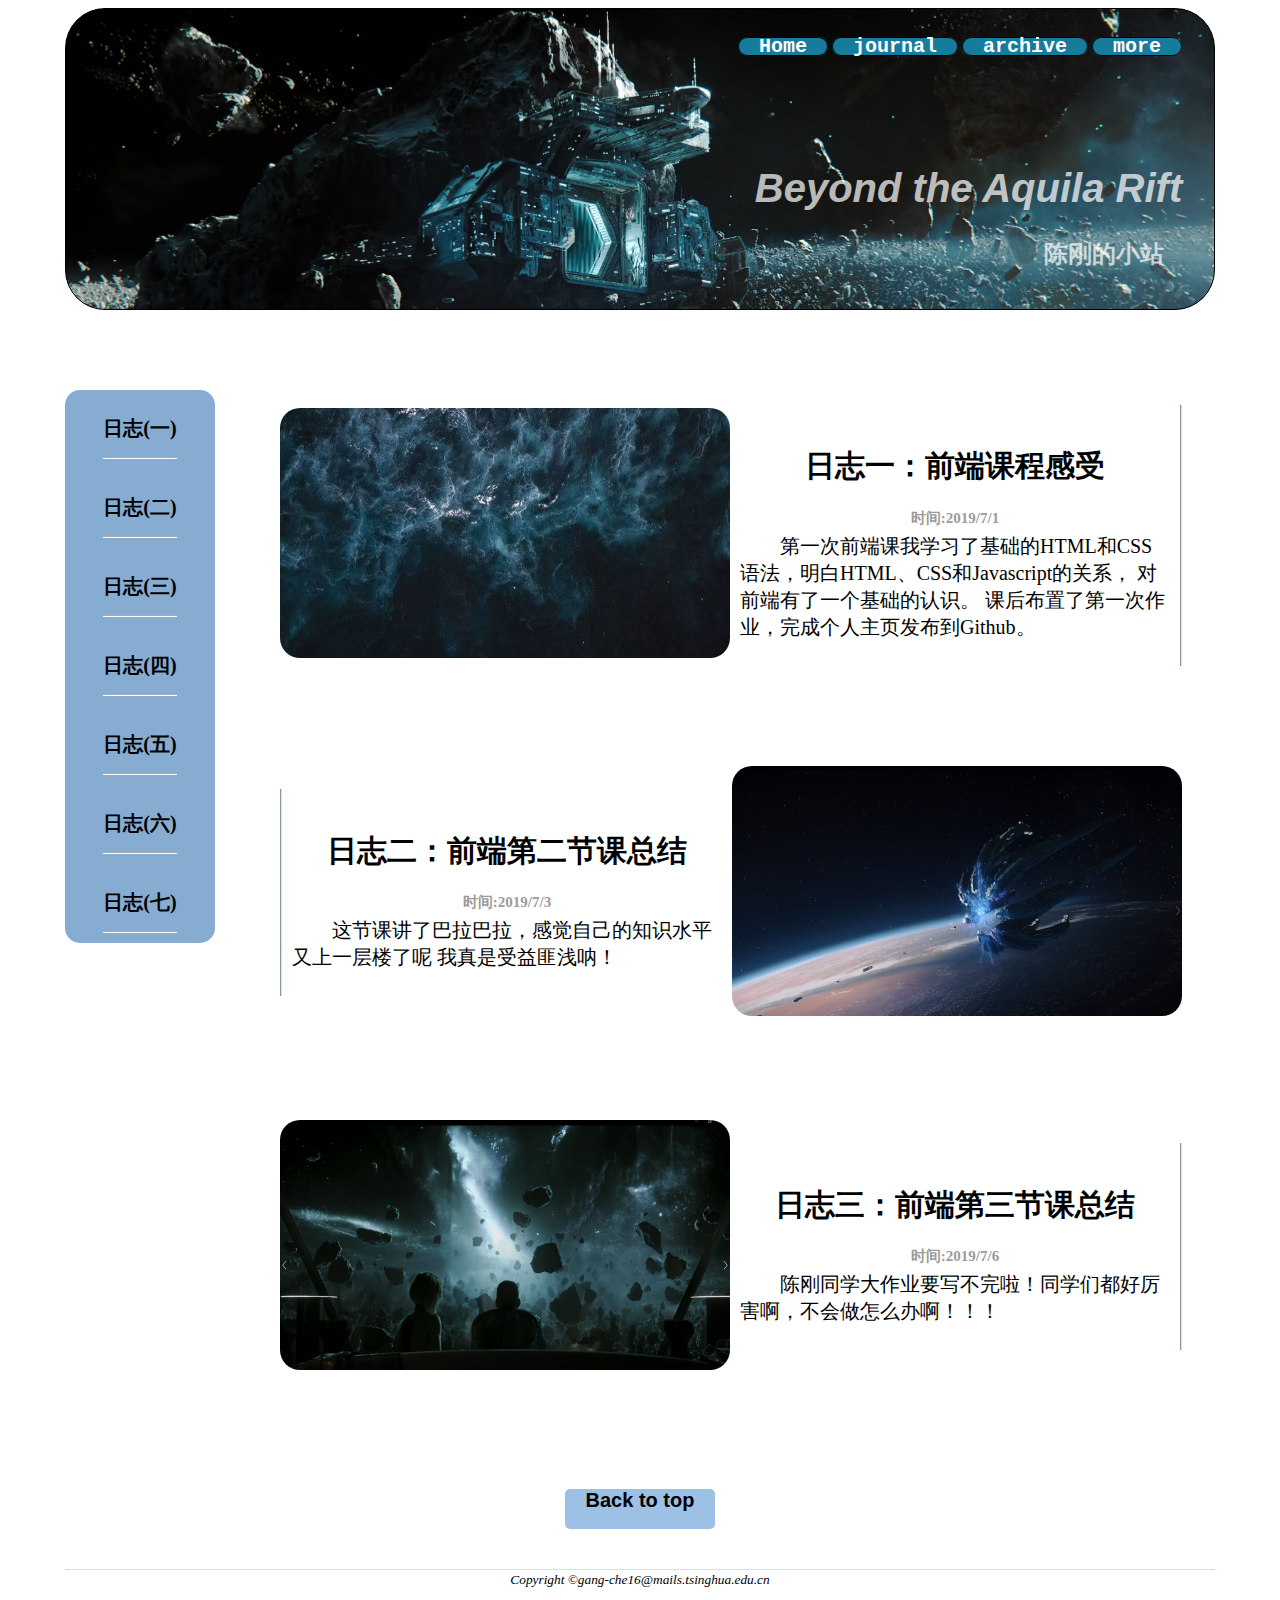
<file: homepage.html>
<!DOCTYPE html>
<html lang="zh">
    <head>
        <meta charset="UTF-8">
        <meta name="keywords" content="个人主页">
        <meta name="author" content="陈刚">
        <meta name="copyright" content="陈刚">
        <meta name ="viewport" content="width = device-width, initial-scale = 1.0">
        <title>个人小站</title>
        <link rel="stylesheet" type="text/css" href="homepage.css">
    </head>
    <body>
        <div id="container">

            <header>
                    <nav>
                        <ul>
                            <li><a href="homepage.html" name="ttop">Home</a></li>
                            <li><a href="homepage.html">journal</a></li>
                            <li><a href="profile.html">archive</a></li>
                            <li><a href="about:blank">more</a></li>
                        </ul>
                    </nav>

                <div class="maintitle">
                    <h1>Beyond the Aquila Rift</h1>
                    <h2>陈刚的小站</h2>
                </div>

            </header>
            <aside>
                <ul>
                    <li><a href="#D1">日志(一)</a></li>
                    <li><a href="#D2">日志(二)</a></li>
                    <li><a href="#D3">日志(三)</a></li>
                    <li><a href="#D4">日志(四)</a></li>
                    <li><a href="#D5">日志(五)</a></li>
                    <li><a href="#D6">日志(六)</a></li>
                    <li><a href="#D7">日志(七)</a></li>
                </ul>
            </aside>
            <main>
                <div class="line">
                    <div class="pic">
                        <img class="p" src="pic/star1.jpg">
                    </div>
                    <div class="journal" style="border-right:2px groove  rgb(208,233,238)">
                        <div class="contents">
                            <h1><a name="D1" href="journal.html">日志一：前端课程感受</a></h1>
                            <h2>时间:2019/7/1</h2>
                            <p>第一次前端课我学习了基础的HTML和CSS语法，明白HTML、CSS和Javascript的关系，
                                对前端有了一个基础的认识。
                                课后布置了第一次作业，完成个人主页发布到Github。
                            </p>
                        </div>
                    </div>
                </div>
                <div class="line">
                    <div class="journal" style="border-left:2px groove rgb(208,233,238)">
                        <div class="contents">
                            <h1><a name="D2" href="journal.html">日志二：前端第二节课总结</a></h1>
                            <h2>时间:2019/7/3</h2>
                            <p>这节课讲了巴拉巴拉，感觉自己的知识水平又上一层楼了呢
                           我真是受益匪浅呐！</p>
                        </div>
                    </div>
                    <div class="pic">
                        <img class="p" src="pic/star2.png">
                    </div>
                </div>
                <div class="line">
                    <div class="pic">
                        <img class="p" src="pic/star3.png">
                    </div>
                    <div class="journal" style="border-right:2px groove  rgb(208,233,238)">
                        <div class="contents">
                            <h1><a name="D3" href="journal.html">日志三：前端第三节课总结</a></h1>
                            <h2>时间:2019/7/6</h2>
                            <p>陈刚同学大作业要写不完啦！同学们都好厉害啊，不会做怎么办啊！！！</p>
                        </div>
                    </div>
                </div>
            </main>
            <div class="btm">
                <a  href="#ttop" >Back to top</a>
            </div>
            <footer>
                <small><i>Copyright &copy;gang-che16@mails.tsinghua.edu.cn</i></small>
            </footer>
            
        </div>
    </body>
</html>
</file>
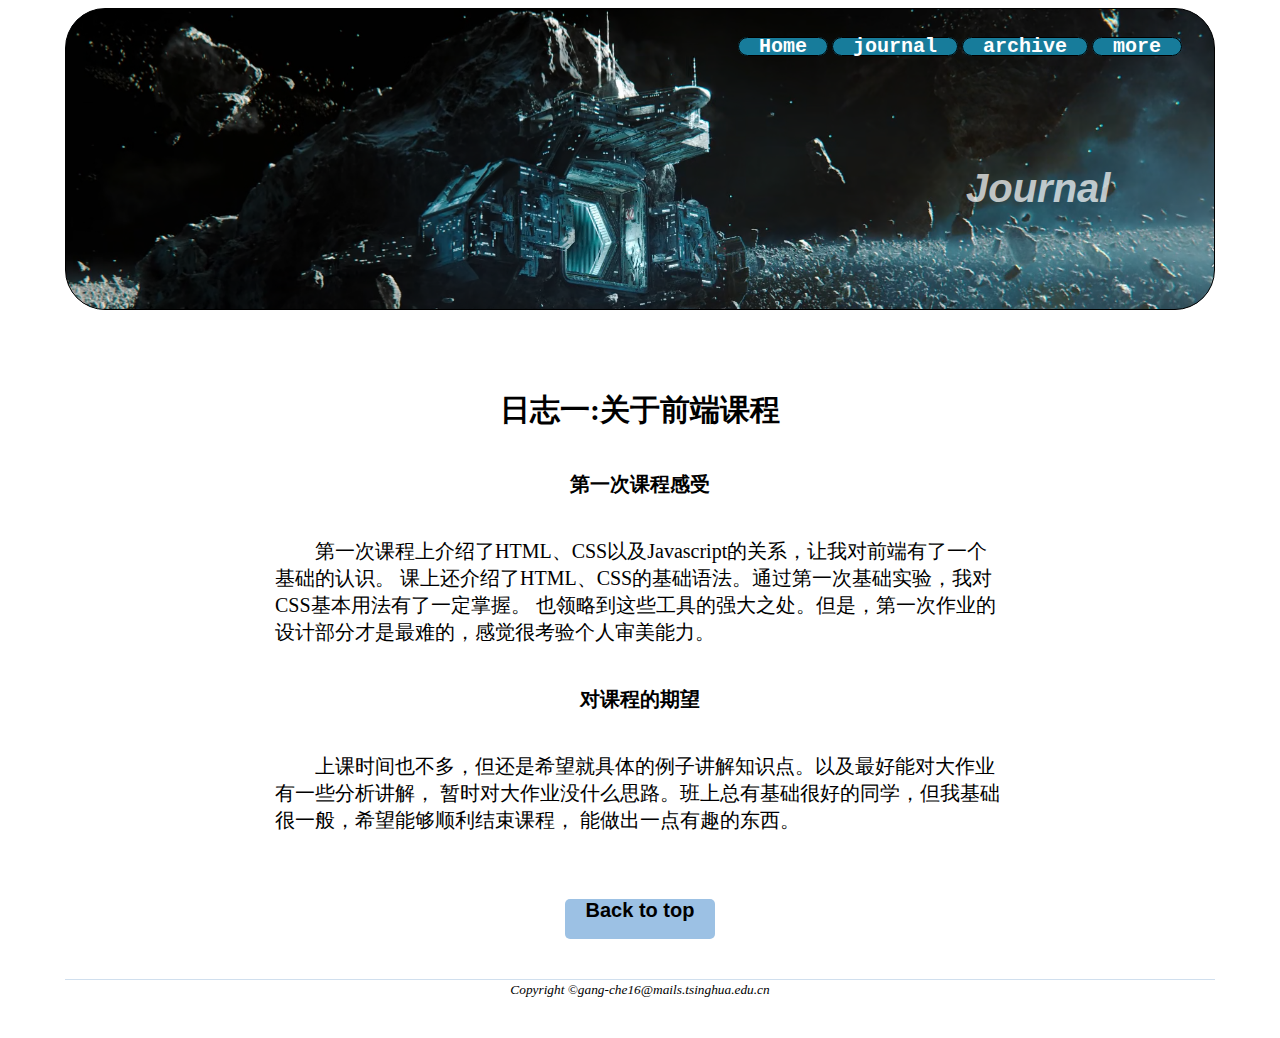
<file: journal.html>
<!DOCTYPE html>
<html lang="zh">
    <head>
        <meta charset="UTF-8">
        <meta name="keywords" content="个人主页">
        <meta name="author" content="陈刚">
        <meta name="copyright" content="陈刚">
        <meta name ="viewport" content="width = device-width, initial-scale = 1.0">
        <title>个人小站</title>
        <link rel="stylesheet" type="text/css" href="journal.css">
    </head>
    <body>
        <div id="container">
            <header>
                    <nav>
                        <ul>
                            <li><a href="index.html" name="ttop">Home</a></li>
                            <li><a href="index.html">journal</a></li>
                            <li><a href="profile.html">archive</a></li>
                            <li><a href="about:blank">more</a></li>
                        </ul>
                    </nav>

                <div class="maintitle">
                    <h1>Journal</h1>
                </div>

            </header>
            <main>
                <h1>日志一:关于前端课程</h1>
                <h2>第一次课程感受</h2>
                <p>第一次课程上介绍了HTML、CSS以及Javascript的关系，让我对前端有了一个基础的认识。
                    课上还介绍了HTML、CSS的基础语法。通过第一次基础实验，我对CSS基本用法有了一定掌握。
                    也领略到这些工具的强大之处。但是，第一次作业的设计部分才是最难的，感觉很考验个人审美能力。
                </p>
                <h2>对课程的期望</h2>
                <p>上课时间也不多，但还是希望就具体的例子讲解知识点。以及最好能对大作业有一些分析讲解，
                    暂时对大作业没什么思路。班上总有基础很好的同学，但我基础很一般，希望能够顺利结束课程，
                    能做出一点有趣的东西。
                </p>
            </main>
            <div class="btm">
                <a  href="#ttop" >Back to top</a>
            </div>
            <footer>
                <small><i>Copyright &copy;gang-che16@mails.tsinghua.edu.cn</i></small>
            </footer>
            
        </div>
    </body>
</html>
</file>
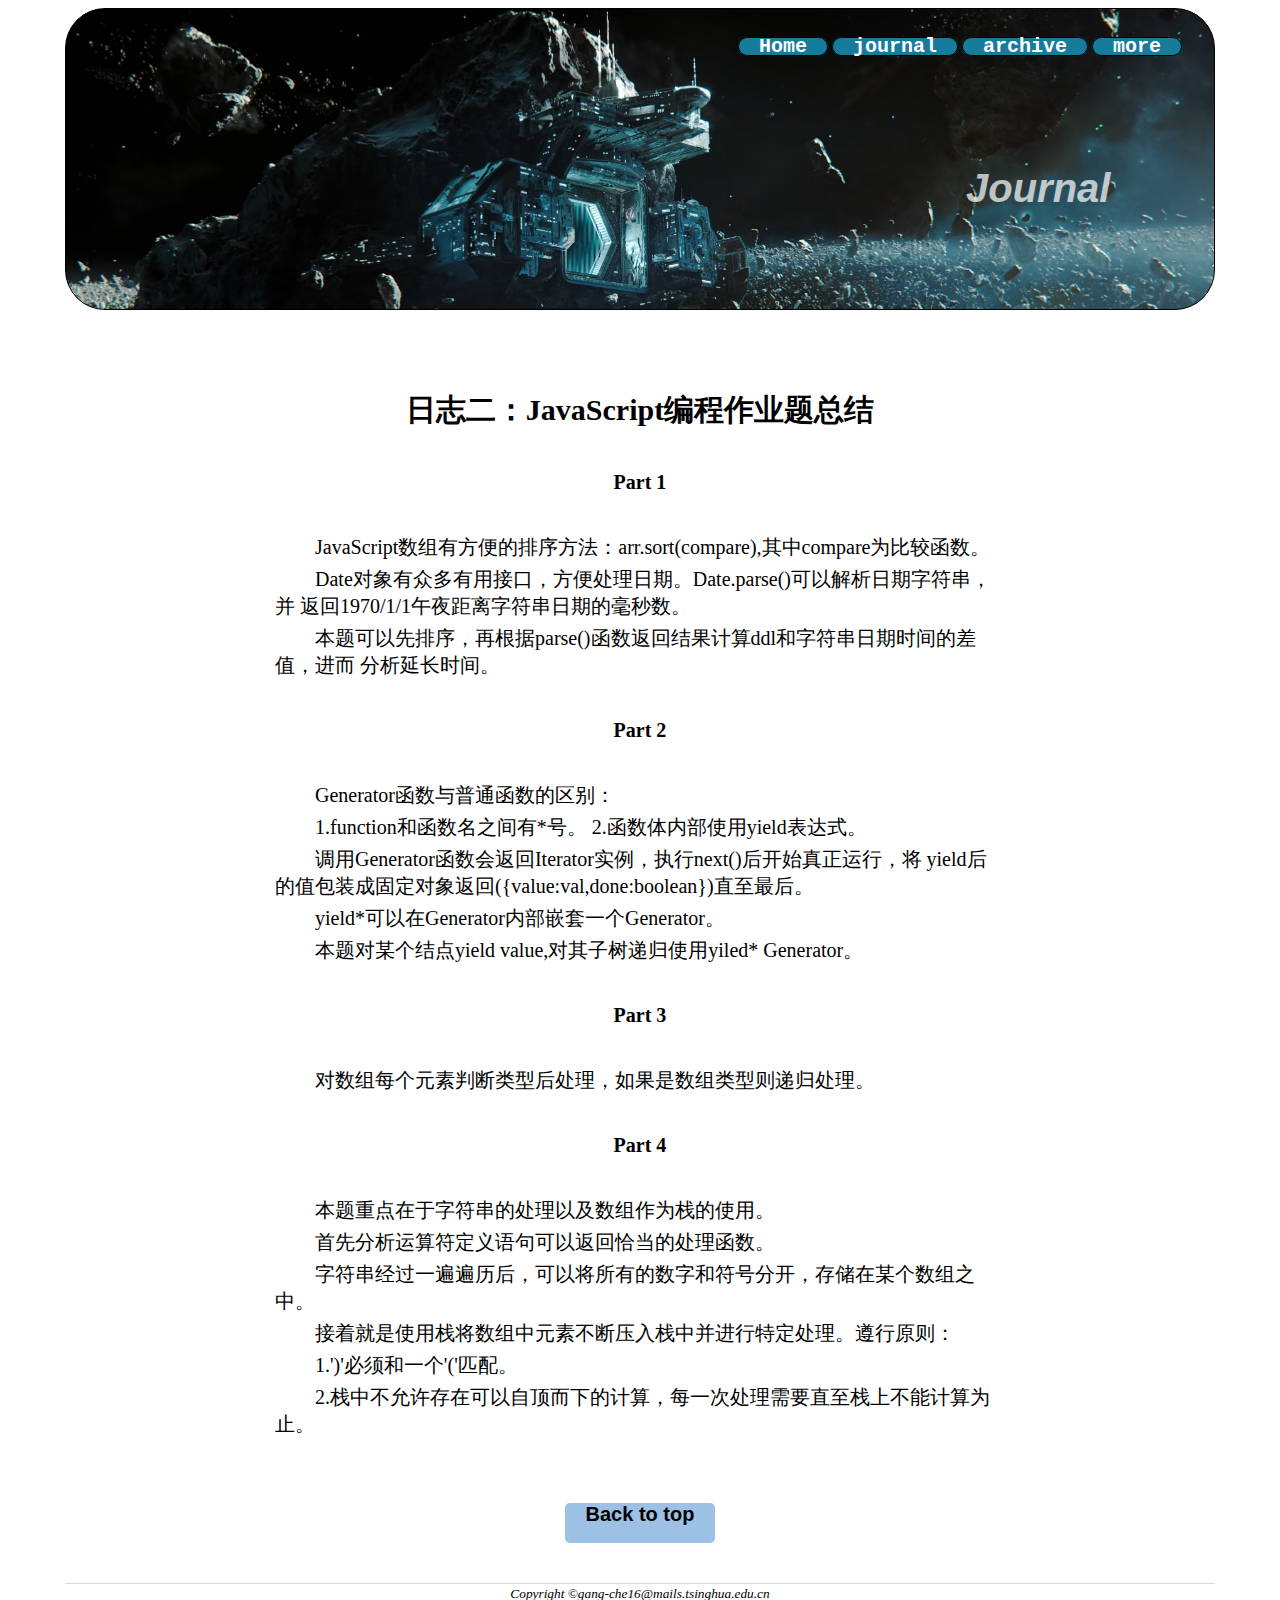
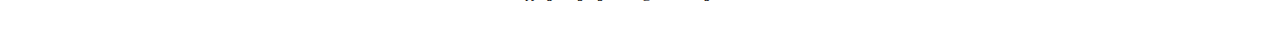
<file: journal2.html>
<!DOCTYPE html>
<html lang="zh">
    <head>
        <meta charset="UTF-8">
        <meta name="keywords" content="个人主页">
        <meta name="author" content="陈刚">
        <meta name="copyright" content="陈刚">
        <meta name ="viewport" content="width = device-width, initial-scale = 1.0">
        <title>个人小站</title>
        <link rel="stylesheet" type="text/css" href="journal.css">
    </head>
    <body>
        <div id="container">
            <header>
                    <nav>
                        <ul>
                            <li><a href="index.html" name="ttop">Home</a></li>
                            <li><a href="index.html">journal</a></li>
                            <li><a href="profile.html">archive</a></li>
                            <li><a href="about:blank">more</a></li>
                        </ul>
                    </nav>

                <div class="maintitle">
                    <h1>Journal</h1>
                </div>

            </header>
            <main>
                <h1>日志二：JavaScript编程作业题总结</h1>
                <h2>Part 1</h2>
                <p>
                    JavaScript数组有方便的排序方法：arr.sort(compare),其中compare为比较函数。
                </p>
                <p>
                    Date对象有众多有用接口，方便处理日期。Date.parse()可以解析日期字符串，并
                    返回1970/1/1午夜距离字符串日期的毫秒数。
                </p>
                <p>
                    本题可以先排序，再根据parse()函数返回结果计算ddl和字符串日期时间的差值，进而
                    分析延长时间。
                </p>
                <h2>Part 2</h2>
                <p>
                    Generator函数与普通函数的区别：
                    <p>
                        1.function和函数名之间有*号。
                        2.函数体内部使用yield表达式。
                    </p>
                </p>
                <p>
                    调用Generator函数会返回Iterator实例，执行next()后开始真正运行，将
                    yield后的值包装成固定对象返回({value:val,done:boolean})直至最后。
                </p>
                <p>
                    yield*可以在Generator内部嵌套一个Generator。
                </p>
                <p>
                    本题对某个结点yield value,对其子树递归使用yiled* Generator。
                </p>
                <h2>Part 3</h2>
                <p>
                    对数组每个元素判断类型后处理，如果是数组类型则递归处理。
                </p>
                <h2>Part 4</h2>
                <p>本题重点在于字符串的处理以及数组作为栈的使用。</p>
                <p>首先分析运算符定义语句可以返回恰当的处理函数。</p>
                <p>字符串经过一遍遍历后，可以将所有的数字和符号分开，存储在某个数组之中。</p>
                <p>接着就是使用栈将数组中元素不断压入栈中并进行特定处理。遵行原则：
                    <p>
                    1.')'必须和一个'('匹配。
                    </p>
                    <p>
                    2.栈中不允许存在可以自顶而下的计算，每一次处理需要直至栈上不能计算为止。
                    </p>
                </p>
                
            </main>
            <div class="btm">
                <a  href="#ttop" >Back to top</a>
            </div>
            <footer>
                <small><i>Copyright &copy;gang-che16@mails.tsinghua.edu.cn</i></small>
            </footer>
            
        </div>
    </body>
</html>
</file>
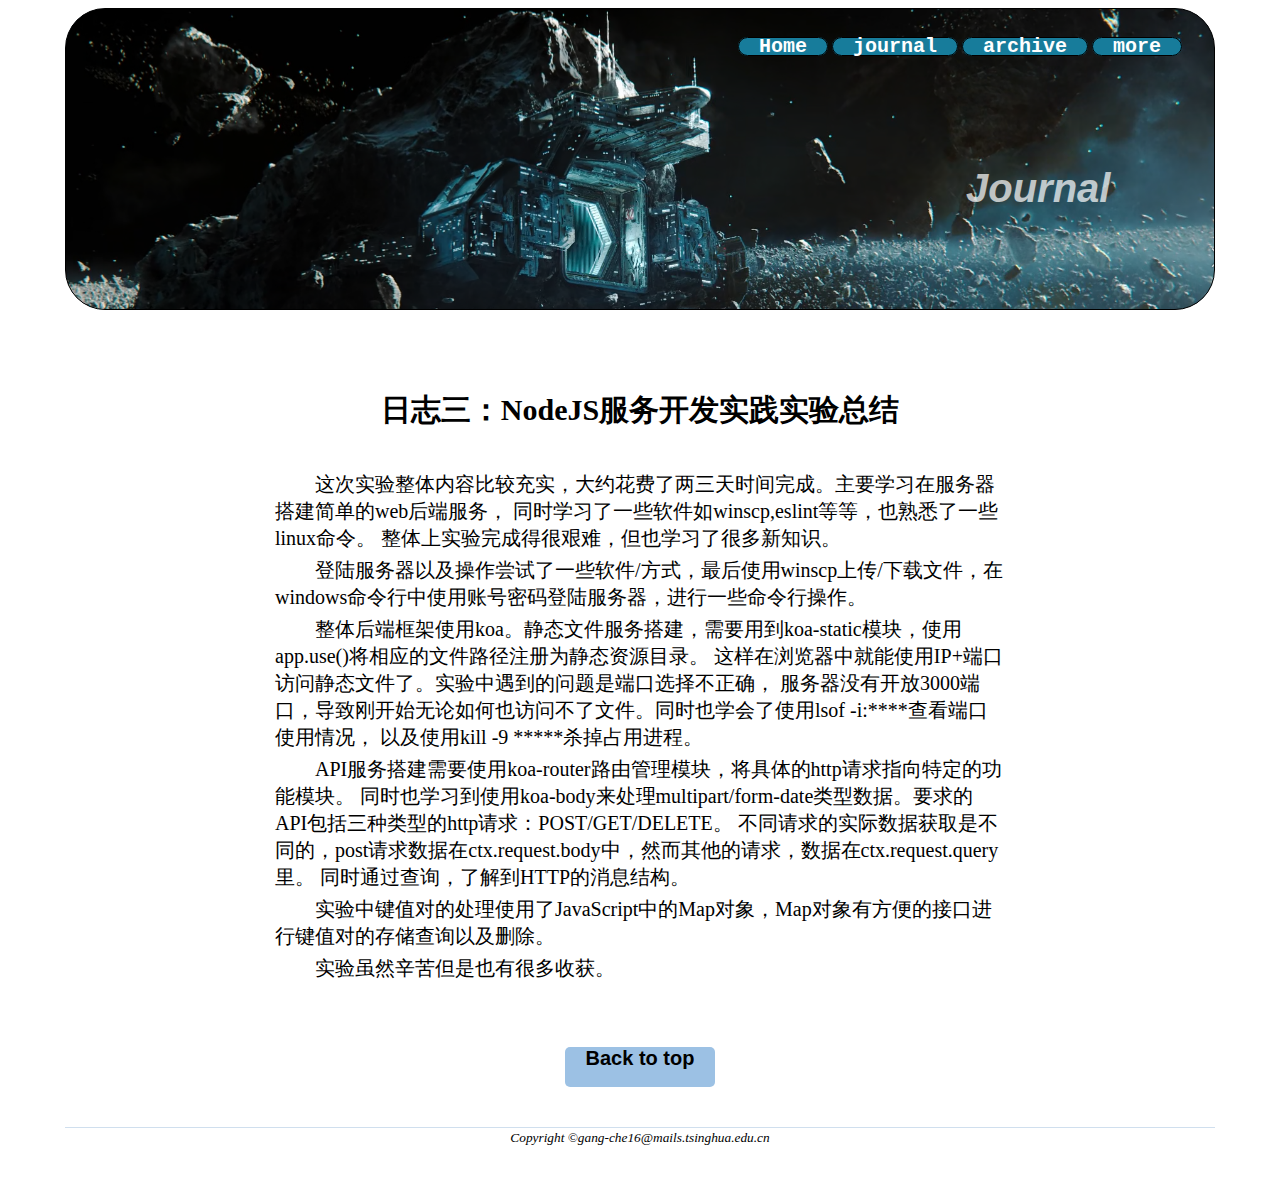
<file: journal3.html>
<!DOCTYPE html>
<html lang="zh">
    <head>
        <meta charset="UTF-8">
        <meta name="keywords" content="个人主页">
        <meta name="author" content="陈刚">
        <meta name="copyright" content="陈刚">
        <meta name ="viewport" content="width = device-width, initial-scale = 1.0">
        <title>个人小站</title>
        <link rel="stylesheet" type="text/css" href="journal.css">
    </head>
    <body>
        <div id="container">
            <header>
                    <nav>
                        <ul>
                            <li><a href="index.html" name="ttop">Home</a></li>
                            <li><a href="index.html">journal</a></li>
                            <li><a href="profile.html">archive</a></li>
                            <li><a href="about:blank">more</a></li>
                        </ul>
                    </nav>

                <div class="maintitle">
                    <h1>Journal</h1>
                </div>

            </header>
            <main>
                <h1>日志三：NodeJS服务开发实践实验总结</h1>
                <p>这次实验整体内容比较充实，大约花费了两三天时间完成。主要学习在服务器搭建简单的web后端服务，
                    同时学习了一些软件如winscp,eslint等等，也熟悉了一些linux命令。
                    整体上实验完成得很艰难，但也学习了很多新知识。
                </p>
                <p>
                    登陆服务器以及操作尝试了一些软件/方式，最后使用winscp上传/下载文件，在windows命令行中使用账号密码登陆服务器，进行一些命令行操作。
                </p>
                <p>
                    整体后端框架使用koa。静态文件服务搭建，需要用到koa-static模块，使用app.use()将相应的文件路径注册为静态资源目录。
                    这样在浏览器中就能使用IP+端口访问静态文件了。实验中遇到的问题是端口选择不正确，
                    服务器没有开放3000端口，导致刚开始无论如何也访问不了文件。同时也学会了使用lsof -i:****查看端口使用情况，
                    以及使用kill -9 *****杀掉占用进程。
                </p>
                <p>
                    API服务搭建需要使用koa-router路由管理模块，将具体的http请求指向特定的功能模块。
                    同时也学习到使用koa-body来处理multipart/form-date类型数据。要求的API包括三种类型的http请求：POST/GET/DELETE。
                    不同请求的实际数据获取是不同的，post请求数据在ctx.request.body中，然而其他的请求，数据在ctx.request.query里。
                    同时通过查询，了解到HTTP的消息结构。
                </p>
                <p>
                    实验中键值对的处理使用了JavaScript中的Map对象，Map对象有方便的接口进行键值对的存储查询以及删除。
                </p>
                <p>
                    实验虽然辛苦但是也有很多收获。
                </p>
  
                
            </main>
            <div class="btm">
                <a  href="#ttop" >Back to top</a>
            </div>
            <footer>
                <small><i>Copyright &copy;gang-che16@mails.tsinghua.edu.cn</i></small>
            </footer>
            
        </div>
    </body>
</html>
</file>
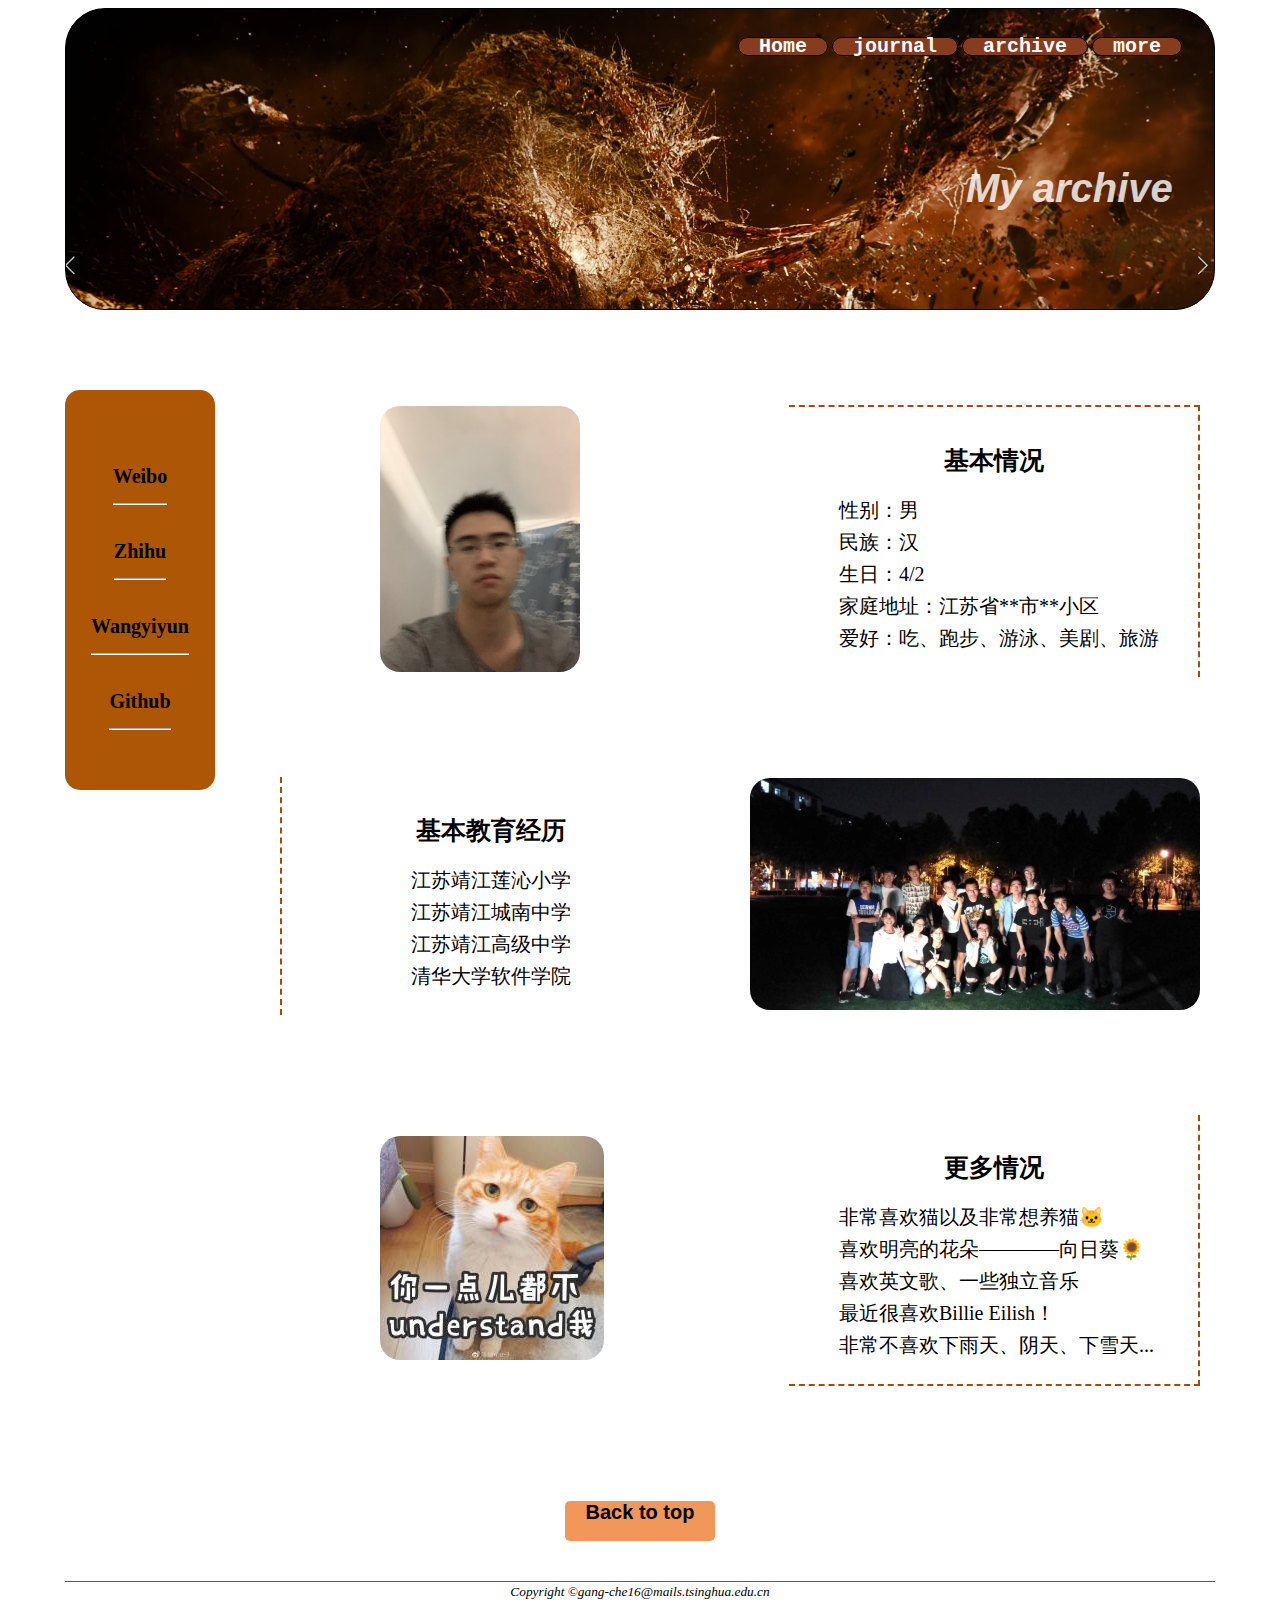
<file: profile.html>
<!DOCTYPE html>
<html lang="zh">
    <head>
        <meta charset="UTF-8">
        <meta name="keywords" content="个人主页">
        <meta name="author" content="陈刚">
        <meta name="copyright" content="陈刚">
        <meta name ="viewport" content="width = device-width, initial-scale = 1.0">
        <title>个人小站</title>
        <link rel="stylesheet" type="text/css" href="profile.css">
    </head>
    <body>
        <div id="container">
            <header>
                    <nav>
                        <ul>
                            <li><a href="index.html" name="ttop">Home</a></li>
                            <li><a href="index.html">journal</a></li>
                            <li><a href="profile.html">archive</a></li>
                            <li><a href="about:blank">more</a></li>
                        </ul>
                    </nav>

                <div class="maintitle">
                    <h1>My archive</h1>
                </div>

            </header>
            <aside>
                <ul>
                    <li><a href="https://www.sina.com">Weibo</a></li>
                    <li><a href="https://www.zhihu.com">Zhihu</a></li>
                    <li><a href="https://music.163.com">Wangyiyun</a></li>
                    <li><a href="https://github.com/cgang16">Github</a></li>
                </ul>
            </aside>
            <main>
                <div class="line">
                    <div class="pic" style="margin-left:100px">
                        <img class="p" src="pic/profile.jpg">
                    </div>
                    <div class="text t1">
                        <div class="contents">
                            <h1>基本情况</h1>
                            <p>性别：男</p>
                            <p>民族：汉</p>
                            <p>生日：4/2</p>
                            <p>家庭地址：江苏省**市**小区</p>
                            <p>爱好：吃、跑步、游泳、美剧、旅游</p>
                        </div>
                    </div>
                </div>
                <div class="line">
                    <div class="text t2">
                        <div class=contents>
                            <h1>基本教育经历</h1>
                            <p class="edu">江苏靖江莲沁小学</p>
                            <p class="edu">江苏靖江城南中学</p>
                            <p class="edu">江苏靖江高级中学</p>
                            <p class="edu">清华大学软件学院</p>
                        </div>
                    </div>
                    <div class="pic">
                        <img class="p" src="pic/profile2.jpg">
                    </div>
                </div>
                <div class="line">
                    <div class="pic" style="margin-left:100px">
                        <img class="p" src="pic/profile3.jpg">
                    </div>
                    <div class="text t3">
                        <div class="contents">
                            <h1>更多情况</h1>
                            <p>非常喜欢猫以及非常想养猫🐱</p>
                            <p>喜欢明亮的花朵————向日葵🌻</p>
                            <p>喜欢英文歌、一些独立音乐</p>
                            <p>最近很喜欢Billie Eilish！</p>
                            <p>非常不喜欢下雨天、阴天、下雪天... </p>
                        </div>
                    </div>
                </div>
            </main>
            <div class="btm">
                <a  href="#ttop" >Back to top</a>
            </div>
            <footer>
                <small><i>Copyright &copy;gang-che16@mails.tsinghua.edu.cn</i></small>
            </footer>
            
        </div>
    </body>
</html>
</file>
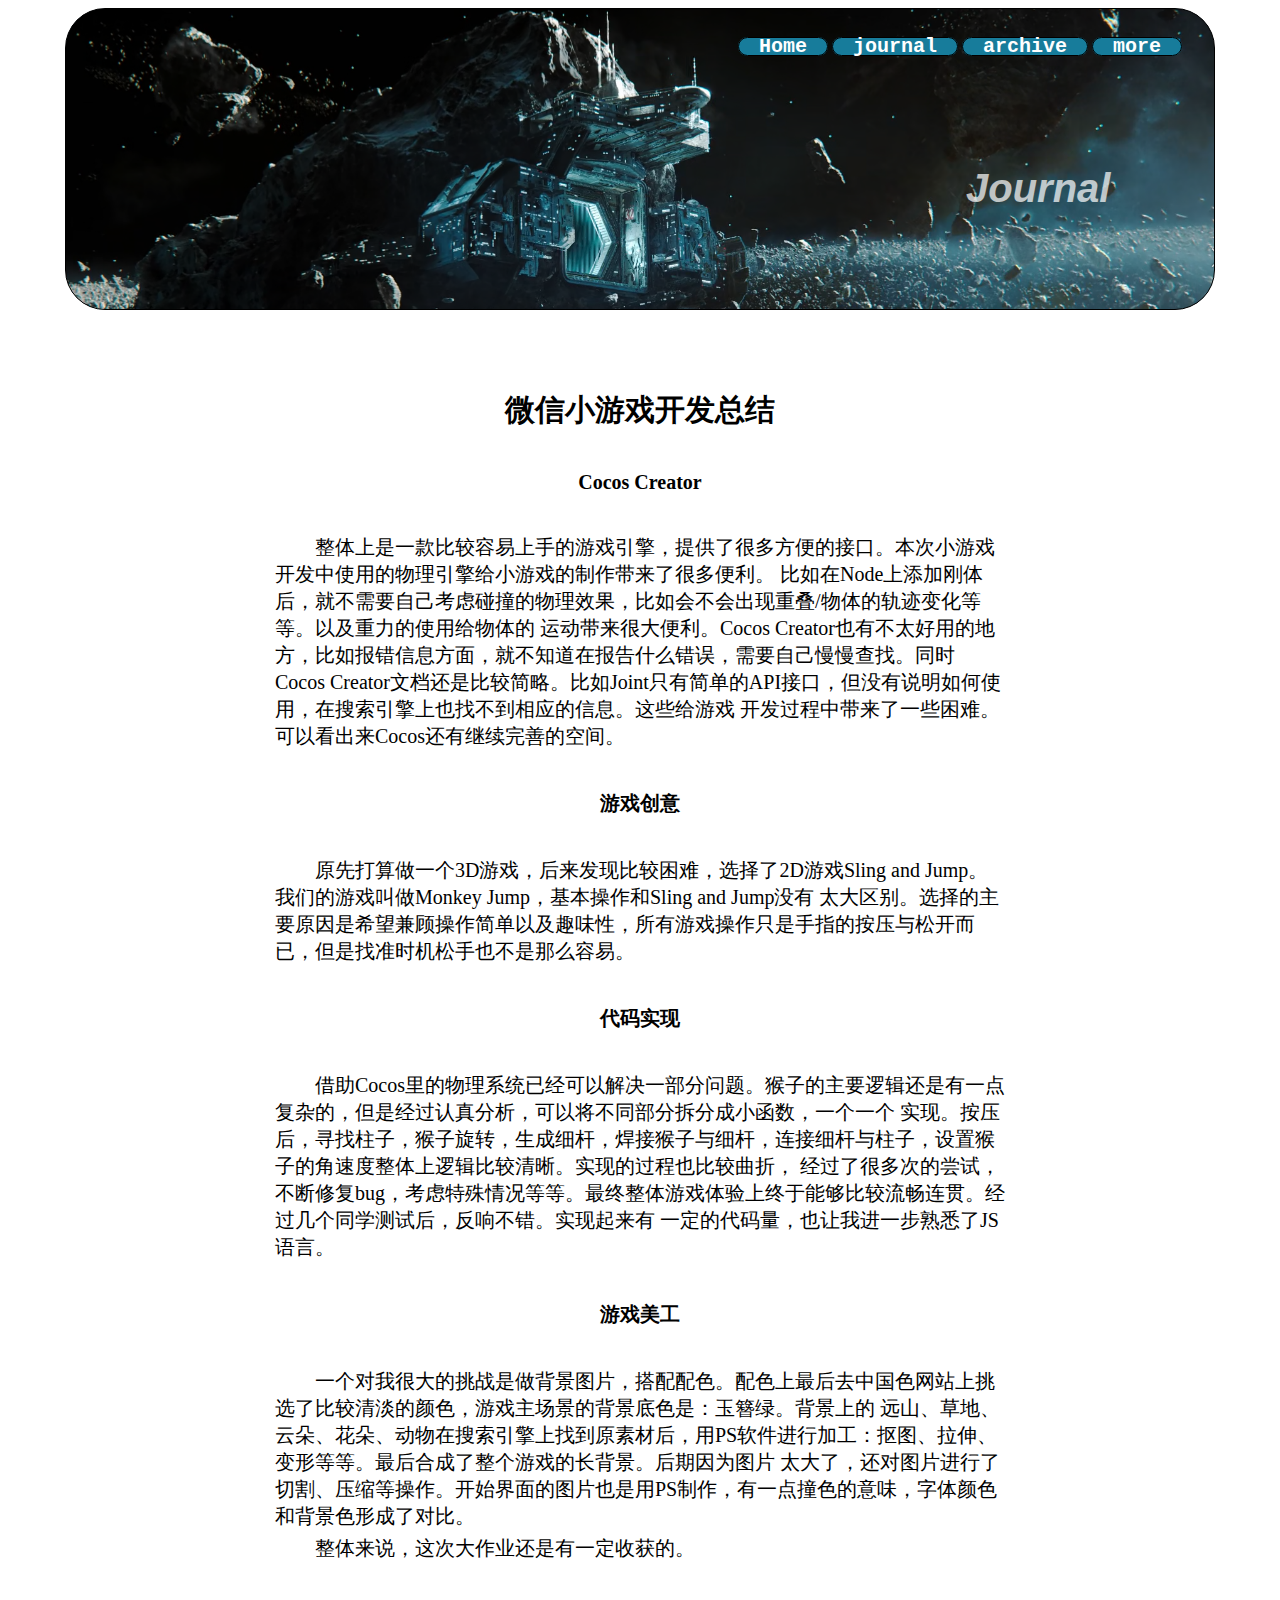
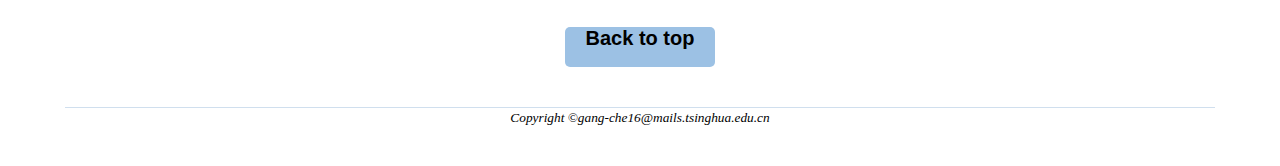
<file: project.html>
<!DOCTYPE html>
<html lang="zh">
    <head>
        <meta charset="UTF-8">
        <meta name="keywords" content="个人主页">
        <meta name="author" content="陈刚">
        <meta name="copyright" content="陈刚">
        <meta name ="viewport" content="width = device-width, initial-scale = 1.0">
        <title>个人小站</title>
        <link rel="stylesheet" type="text/css" href="journal.css">
    </head>
    <body>
        <div id="container">
            <header>
                    <nav>
                        <ul>
                            <li><a href="index.html" name="ttop">Home</a></li>
                            <li><a href="index.html">journal</a></li>
                            <li><a href="profile.html">archive</a></li>
                            <li><a href="about:blank">more</a></li>
                        </ul>
                    </nav>

                <div class="maintitle">
                    <h1>Journal</h1>
                </div>

            </header>
            <main>
                <h1>微信小游戏开发总结</h1>  
                <h2>Cocos Creator</h2>
                <p>
                    整体上是一款比较容易上手的游戏引擎，提供了很多方便的接口。本次小游戏开发中使用的物理引擎给小游戏的制作带来了很多便利。
                    比如在Node上添加刚体后，就不需要自己考虑碰撞的物理效果，比如会不会出现重叠/物体的轨迹变化等等。以及重力的使用给物体的
                    运动带来很大便利。Cocos Creator也有不太好用的地方，比如报错信息方面，就不知道在报告什么错误，需要自己慢慢查找。同时
                    Cocos Creator文档还是比较简略。比如Joint只有简单的API接口，但没有说明如何使用，在搜索引擎上也找不到相应的信息。这些给游戏
                    开发过程中带来了一些困难。可以看出来Cocos还有继续完善的空间。
                </p>
                <h2>游戏创意</h2>
                <p>
                    原先打算做一个3D游戏，后来发现比较困难，选择了2D游戏Sling and Jump。我们的游戏叫做Monkey Jump，基本操作和Sling and Jump没有
                    太大区别。选择的主要原因是希望兼顾操作简单以及趣味性，所有游戏操作只是手指的按压与松开而已，但是找准时机松手也不是那么容易。
                </p>
                <h2>代码实现</h2>
                <p>
                    借助Cocos里的物理系统已经可以解决一部分问题。猴子的主要逻辑还是有一点复杂的，但是经过认真分析，可以将不同部分拆分成小函数，一个一个
                    实现。按压后，寻找柱子，猴子旋转，生成细杆，焊接猴子与细杆，连接细杆与柱子，设置猴子的角速度整体上逻辑比较清晰。实现的过程也比较曲折，
                    经过了很多次的尝试，不断修复bug，考虑特殊情况等等。最终整体游戏体验上终于能够比较流畅连贯。经过几个同学测试后，反响不错。实现起来有
                    一定的代码量，也让我进一步熟悉了JS语言。
                </p>
                <h2>游戏美工</h2>
                <p>
                    一个对我很大的挑战是做背景图片，搭配配色。配色上最后去中国色网站上挑选了比较清淡的颜色，游戏主场景的背景底色是：玉簪绿。背景上的
                    远山、草地、云朵、花朵、动物在搜索引擎上找到原素材后，用PS软件进行加工：抠图、拉伸、变形等等。最后合成了整个游戏的长背景。后期因为图片
                    太大了，还对图片进行了切割、压缩等操作。开始界面的图片也是用PS制作，有一点撞色的意味，字体颜色和背景色形成了对比。
                </p>
                <p>整体来说，这次大作业还是有一定收获的。</p>
            </main>
            <div class="btm">
                <a  href="#ttop" >Back to top</a>
            </div>
            <footer>
                <small><i>Copyright &copy;gang-che16@mails.tsinghua.edu.cn</i></small>
            </footer>
            
        </div>
    </body>
</html>
</file>
<file: homepage.css>
#container{
  width:1150px;
  margin-left:auto;
  margin-right:auto;
}

nav{
  padding-top:10px;
  margin-left:600px;
}
nav ul{
  list-style-type:none;
  text-align:center;
}
nav li{
  display:inline;
  border:1px solid #000000;
  border-radius:15px;
  background-color:#177c9b;
}
nav a{
  text-align:center;
  text-decoration:none;
  margin-right:20px;
  margin-left:20px;
  font-weight:bold;
  font-family:'Courier New', Courier, monospace;
  font-size:20px;
}
nav a:link,nav a:visited{
  color:white;
}
nav a:hover{
  color:black;
}
nav li:hover{
  background-color:rgb(11, 244, 252);
}

main{
  margin-top:20px;
  margin-left:200px;
  margin-right:0;
  padding:15px;
}

body{
  background: color grey 11;;
}

header{
  border:1px solid  #000000;
  border-radius:40px;
  height:300px;
  background-color:LightSlateGray;
  background-image:url("pic/backpic1.png");
  background-repeat:no-repeat;
  background-size:cover;
}

.maintitle{
  display:block;
  padding-top:65px;
  color:white;
  opacity:0.70;
  margin-left:60%;
  font-family:Arial, Helvetica, sans-serif;
}
.maintitle h1{
  font-size:40px;
  font-style:italic;
}
.maintitle h2{
  margin-right:50px;
  text-align:right;
}

main .contents{
  padding:20px 10px 20px 10px;
  font-family:Kaiti;
}

main .contents h1 a {
  display:block;
  text-decoration:none;
  margin:0;
  color:black;
  text-align:center;
  font-size:30px;
}
main .contents h2{
  display:block;
  margin:0;
  text-align:center;
  font-size:15px;
  color:rgb(155, 155, 155);
}
main .contents p{
  text-indent:2em;
  margin-top:5px;
  margin-bottom:5px;
  font-size:20px;
}

.line{
  display:flex;
  direction:row;
  align-items:center;
  margin-top:20px;
  margin-bottom:20px;
}
.line .pic{
  display:block;
  width:450px;
  margin-top:40px;
  margin-bottom:40px;
}

.line .journal{
  display:block;
  width:450px;
  margin-top:40px;
  margin-bottom:40px;
}

.line .p{
  border:0px solid #000000;
  border-radius:20px;
}


aside{
  border:0px solid #000000;
  border-radius:15px;
  float:left;
  width:150px;
  height:100%;
  background-color:#87acd1;
  margin-top:80px;
  margin-right:10px;
}

aside ul{
  padding:0;
  margin:0;
  display:flex;
  flex-direction:column;
  align-items:center;
}

aside li{
  border-bottom:2px groove #ffffff;
  margin-top:10px;
  margin-bottom:10px;
  margin-left:0;
  margin-right:0;
  padding-top:15px;
  padding-bottom:15px;
  padding-left:0;
  padding-right:0;
  list-style:none;
}

aside a{
  padding-left:0;
  padding-right:0;
  margin-left:0;
  margin-right:0;
  text-decoration:none;
  font-size:20px;
  font-family:Kaiti;
  font-weight:bold;
}

aside a:visited{
  color:black;
}
aside a:link{
  color:black;
}
aside a:hover{
  color:white;
}

.btm{
  display:flex;
  direction:row;
  justify-content: center;
  margin-top:40px;
  margin-bottom:40px;
  
}
.btm a{
  border:0px solid;
  width:150px;
  height:40px;
  border-radius:5px;
  background-color:rgb(156, 193, 228);
  text-decoration:none;
  text-align:center;
  font-family:Arial, Helvetica, sans-serif;
  font-weight:bold;
  font-size:20px;
  color:black;
}
.btm a:visited{
  color:black;
}

footer{
  border-top:1px groove rgb(208, 223, 238);
  height:50px;
  text-align:center;
  font-style: Courier;
  text-decoration:none;
}
</file>
<file: journal.css>
#container{
    width:1150px;
    margin-left:auto;
    margin-right:auto;
  }
  
  nav{
    padding-top:10px;
    margin-left:600px;
  }
  nav ul{
    list-style-type:none;
    text-align:center;
  }
  nav li{
    display:inline;
    border:1px solid #000000;
    border-radius:15px;
    background-color:#177c9b;
  }
  nav a{
    text-align:center;
    text-decoration:none;
    margin-right:20px;
    margin-left:20px;
    font-weight:bold;
    font-family:'Courier New', Courier, monospace;
    font-size:20px;
  }
  nav a:link,nav a:visited{
    color:white;
  }
  nav a:hover{
    color:black;
  }
  nav li:hover{
    background-color:rgb(11, 244, 252);
  }
  
  main{
    margin-top:20px;
    margin-left:200px;
    margin-right:200px;
    padding:15px;
  }
  
  body{
    background: color grey 11;;
  }
  
  header{
    border:1px solid  #000000;
    border-radius:40px;
    height:300px;
    background-color:LightSlateGray;
    background-image:url("pic/backpic1.png");
    background-repeat:no-repeat;
    background-size:cover;
  }
  
  .maintitle{
    display:block;
    padding-top:65px;
    color:white;
    opacity:0.70;
    margin-left:900px;
    font-family:Arial, Helvetica, sans-serif;
  }
  .maintitle h1{
    font-size:40px;
    font-style:italic;
  }
  
  main {
    padding:20px 10px 20px 10px;
    font-family:Kaiti;
  }
  
  main  h1 {
    display:block;
    margin-top:40px;
    margin-bottom:40px;
    color:black;
    text-align:center;
    font-size:30px;
  }
  main  h2{
    display:block;
    margin-top:40px;
    margin-bottom:40px;
    text-align:center;
    font-size:20px;
    color:black;
  }
  main  p{
    text-indent:2em;
    margin-top:5px;
    margin-bottom:5px;
    font-size:20px;
  }

  
  .btm{
    display:flex;
    direction:row;
    justify-content: center;
    margin-top:40px;
    margin-bottom:40px;
    
  }
  .btm a{
    border:0px solid;
    width:150px;
    height:40px;
    border-radius:5px;
    background-color:rgb(156, 193, 228);
    text-decoration:none;
    text-align:center;
    font-family:Arial, Helvetica, sans-serif;
    font-weight:bold;
    font-size:20px;
    color:black;
  }
  .btm a:visited{
    color:black;
  }
  
  footer{
    border-top:1px groove rgb(208, 223, 238);
    height:50px;
    text-align:center;
    font-style: Courier;
    text-decoration:none;
  }
</file>
<file: profile.css>
#container{
    width:1150px;
    margin-left:auto;
    margin-right:auto;
  }

  nav{
    padding-top:10px;
    margin-left:600px;
  }
  nav ul{
    list-style-type:none;
    text-align:center;
  }
  nav li{
    display:inline;
    border:1px solid #000000;
    border-radius:15px;
    background-color:#863c1f;
  }
  nav a{
    text-align:center;
    text-decoration:none;
    margin-right:20px;
    margin-left:20px;
    font-weight:bold;
    font-family:'Courier New', Courier, monospace;
    font-size:20px;
  }
  nav a:link,nav a:visited{
    color:white;
  }
  nav a:hover{
    color:black;
  }
  nav li:hover{
    background-color:rgb(240, 101, 9);
  }

  main{
    margin-top:20px;
    margin-left:200px;
    margin-right:0;
    padding:15px;
  }
  
  body{
    background: color grey 11;;
  }


  header{
    border:1px solid  #000000;
    border-radius:40px;
    height:300px;
    background-color:LightSlateGray;
    background-image:url("pic/backpic2.png");
    background-repeat:no-repeat;
    background-size:cover;
  }

  .maintitle{
    display:block;
    padding-top:65px;
    color:white;
    font-size:20px;
    font-style:italic;
    opacity:0.8;
    margin-left:900px;
    font-family:Arial, Helvetica, sans-serif;
  }
  
  main .contents{
    padding:20px 10px 20px 10px;
    font-family:Kaiti;
  }

  main .contents h1 {
    display:block;
    margin-bottom:20px;
    color:black;
    text-align:center;
    font-size:25px;
  }

  main .contents p{
    text-indent:2em;
    margin-top:5px;
    margin-bottom:5px;
    font-size:20px;
  }

  main .contents p.edu{
      text-indent:0em;
      text-align:center;
  }

  aside{
    border:0px solid #000000;
    border-radius:15px;
    float:left;
    width:150px;
    height:100%;
    background-color:#ac5606;
    margin-top:80px;
    margin-right:10px;
    padding-top:50px;
    padding-bottom:50px;
  }
  
  aside ul{
    padding:0;
    margin:0;
    display:flex;
    flex-direction:column;
    align-items:center;
  }
  
  aside li{
    border-bottom:2px groove #ffffff;
    margin:10px 0 10px 0;
    padding:15px 0 15px 0;
    list-style:none;
  }
  
  aside a{
    padding-left:0;
    padding-right:0;
    margin-left:0;
    margin-right:0;
    text-decoration:none;
    font-size:20px;
    font-family:Kaiti;
    font-weight:bold;
  }
  
  aside a:visited{
    color:black;
  }
  aside a:link{
    color:black;
  }
  aside a:hover{
    color:white;
  }

  .line{
    display:flex;
    direction:row;
    align-items:center;
    margin-top:20px;
    margin-bottom:20px;
  }
  .line .pic{
    display:block;
    width:450px;
    margin-left:50px;
    margin-top:40px;
    margin-bottom:40px;
  }
  
  .line .text{
    display:block;
    width:450px;
    margin-top:40px;
    margin-bottom:40px;
  }
  
  .line .p{
    border:0px solid #000000;
    border-radius:20px;
  }

  .line .t1{
      border-right:2px dashed rgb(168, 73, 9);
      border-top:2px dashed rgb(168,73,9);
  }

  .line .t2{
      border-left:2px dashed rgb(168,73,9);
  }

  .line .t3{
      border-right:2px dashed rgb(169,73,9);
      border-bottom:2px dashed rgb(169,73,9);
  }

  .btm{
    display:flex;
    direction:row;
    justify-content: center;
    margin-top:40px;
    margin-bottom:40px;
    
  }
  .btm a{
    border:0px solid;
    width:150px;
    height:40px;
    border-radius:5px;
    background-color:rgb(241, 151, 90);
    text-decoration:none;
    text-align:center;
    font-family:Arial, Helvetica, sans-serif;
    font-weight:bold;
    font-size:20px;
    color:black;
  }
  .btm a:visited{
    color:black;
  }
  
  footer{
    border-top:1px groove rgb(169, 73, 9);
    height:50px;
    text-align:center;
    font-style: Courier;
    text-decoration:none;
  }
</file>
